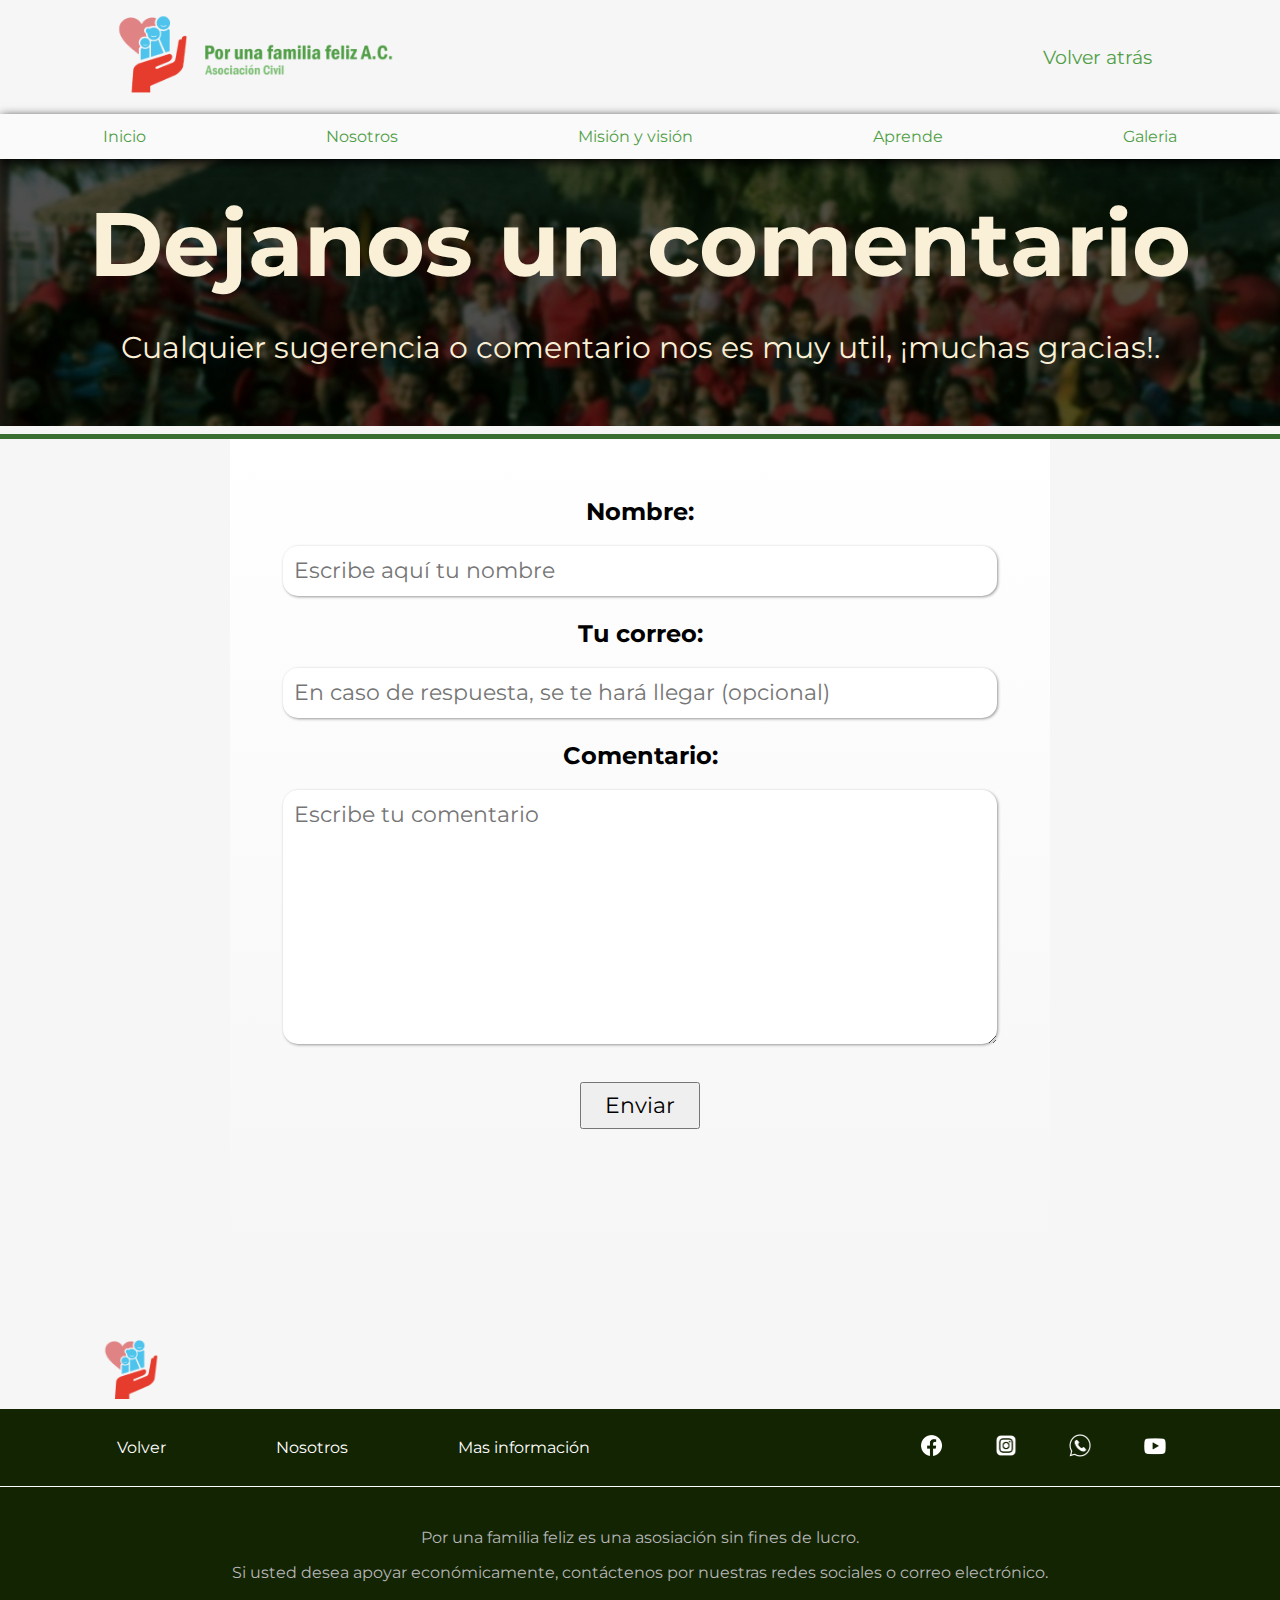
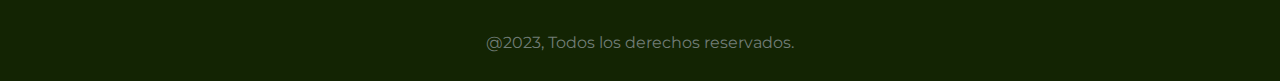
<file: comentarios.html>
<!DOCTYPE html>
<html lang="en">
<head>
    <meta charset="UTF-8">
    <meta http-equiv="X-UA-Compatible" content="IE=edge">
    <meta name="viewport" content="width=device-width, initial-scale=1.0">
    <link rel="icon" href="imagenes/Logos/3232.ico" >
    <link rel="stylesheet" href="/Css/EstilosComentarios.css">
    <title>Comentarios - Por una familia feliz A.C.</title>
</head>
<body>

    <header>
        <a href="Index.html" class="logo">
            <img src="/imagenes/Logos/Nomlog256.png" alt="" class="logoimg">
        </a>

        <nav class = "volver"><a href="/Index.html">Volver atrás</a></nav>

    </header>

        <nav class = "pegajoso">
            <ul>
                <li> <a href="Index.html">Inicio</a></li>
                <li>  <a href="">Nosotros</a></li>
                <li>   <a href="">Misión y visión</a></li>
                <li>    <a href="">Aprende</a></li>
                <li>     <a href="/galeria.html">Galeria</a></li>
            </ul>
        </nav>

    <div class = "Seccion1">
        <span class = "Mini" >
            <h1 id = "h1S1">Dejanos un comentario</h1>
            <p id = "h3S1">Cualquier sugerencia o comentario nos es muy util, ¡muchas gracias!.</p>
        </span>
    </div>

    <hr size="5" width="99.9%" color="#397032" style ="margin-bottom: auto;"> 

    <div class = "areadecomentarios">
        <h2 style="text-align:center; padding-top: 5%;">Nombre:</h2>
        <input type="text" class="NombreT" placeholder = "Escribe aquí tu nombre">
        <h2 style="text-align:center; margin-top:3%"> Tu correo:</h2>
        <input type="email" class="NombreT" placeholder = "En caso de respuesta, se te hará llegar (opcional)">
        <H2 style="text-align:center; margin-top:3%"> Comentario:</H2>
        <textarea class="comentariot" rows="7" cols="50" placeholder="Escribe tu comentario"></textarea>

        <input type="submit" class="btnenviar" value="Enviar">
    </div>
    





    <div id ="minibarra"> <img src="/imagenes/Logos/256.png" alt=""> </div>
    
    <div class = "contenedorfinal">

        <div id = "Ultimaseccion">
                <ul>
                    <li> <a href="Index.html">Volver</a></li>
                    <li>  <a href="">Nosotros</a></li>
                    <li>   <a href="">Mas información</a></li>
                </ul>
        </div>

        <div id = "redimensionar">
                <ul >
                    <li> <a href=""><img src="/imagenes/FbLg.png" alt=""> </a></li>
                    <li>   <a href=""><img src="/imagenes/IgLg.png" alt=""> </a></li>
                    <li>     <a href=""><img src="/imagenes/WpLg.png" alt=""> </a></li>
                    <li>       <a href=""><img src="/imagenes/YtLg.png" alt=""> </a></li>
                </ul>
        </div>
    </div>

    <div class = "contenedorfinal2">
        <p style="text-align: center; font-weight: light; font-size:16px; color: rgb(182, 182, 182);">Por una familia feliz es una asosiación sin fines de lucro.</p>
        <p style="text-align: center; font-weight: light; font-size:16px; color: rgb(182, 182, 182);">Si usted desea apoyar económicamente, contáctenos por nuestras redes sociales o correo electrónico.</p>
        <br>
        <p style="text-align: center; font-weight: lighte; font-size:16px; color: rgb(113, 125, 118);">@2023, Todos los derechos reservados.</p>
    </div>


    
</body>
</html>


</body>
</html>
</file>
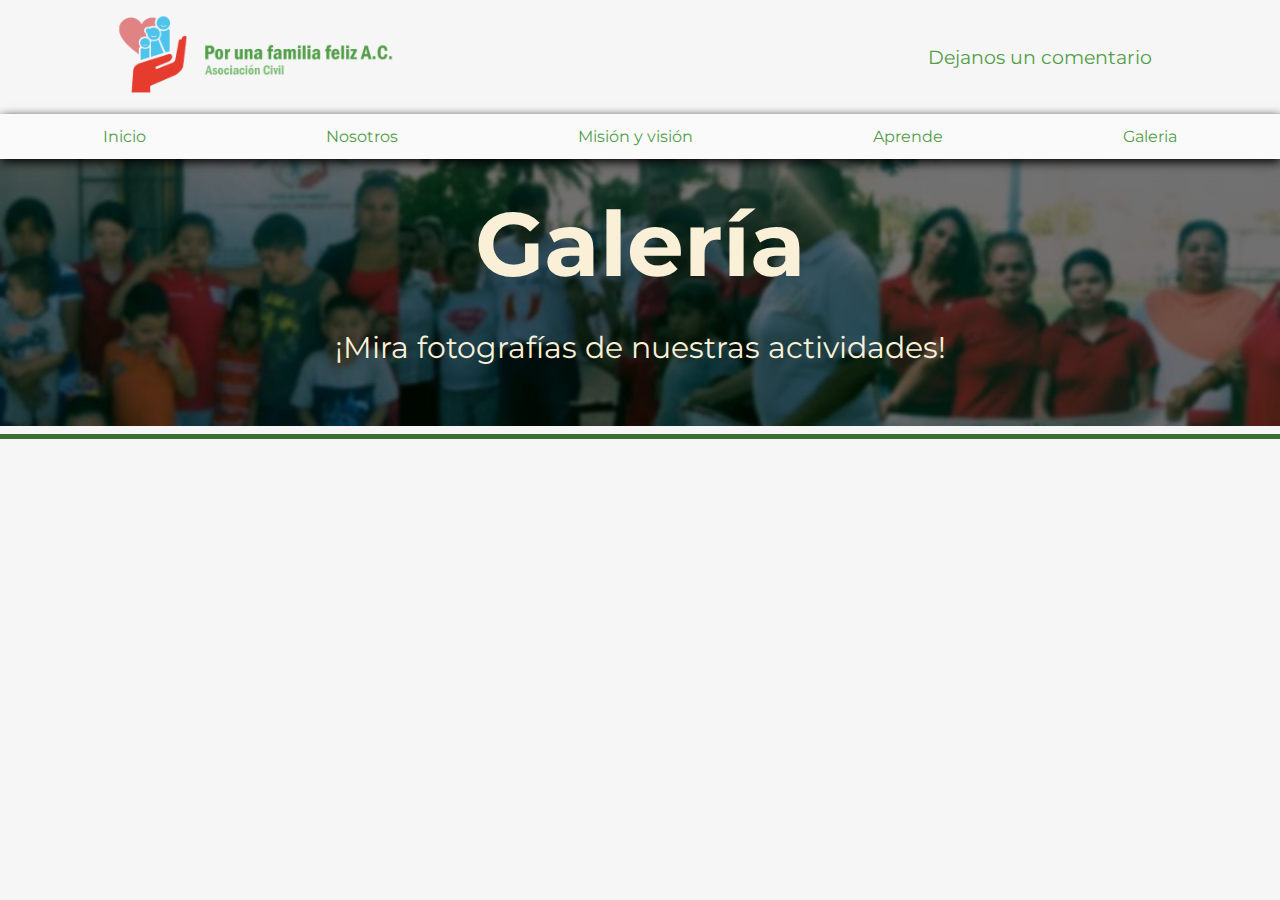
<file: galeria.html>
<!DOCTYPE html>
<html lang="en">
<head>
    <meta charset="UTF-8">
    <meta http-equiv="X-UA-Compatible" content="IE=edge">
    <meta name="viewport" content="width=device-width, initial-scale=1.0">
    <link rel="icon" href="imagenes/Logos/3232.ico" >
    <link rel="stylesheet" href="/Css/EstilosGaleria.css">
    <title>Galeria - Por una familia feliz A.C.</title>
</head>
<body>
    
    <header>
        <a href="Index.html" class="logo">
            <img src="/imagenes/Logos/Nomlog256.png" alt="" class="logoimg">
        </a>

        <nav class = "volver"><a href="/comentarios.html">Dejanos un comentario</a></nav>

    </header>

        <nav class = "pegajoso">
            <ul>
                <li> <a href="Index.html">Inicio</a></li>
                <li>  <a href="">Nosotros</a></li>
                <li>   <a href="">Misión y visión</a></li>
                <li>    <a href="">Aprende</a></li>
                <li>     <a href="/galeria.html">Galeria</a></li>
            </ul>
        </nav>

    <div class = "Seccion1">
        <span class = "Mini" >
            <h1 id = "h1S1">Galería</h1>
            <p id = "h3S1">¡Mira fotografías de nuestras actividades!</p>
        </span>
    </div>

    <hr size="5" width="99.9%" color="#397032" style ="margin-bottom: auto;"> 


</body>
</html>
</file>
<file: Css/EstilosComentarios.css>
@font-face 
{
    font-family: Montserrat;
    src: url(/fuente/Montserrat-VariableFont_wght.ttf);
}

body 
{ 
    font-family: 'Montserrat',sans-serif;
    margin: auto;
    width: clamp(390px, 100%, 1920px);
    background-color: #F6F6F6;
}

a{text-decoration: none; color:#519E47}

header
{   
    display: flex;
    justify-content: space-between ;
    background-color: #F6F6F6;
    align-items: center;
    padding-left: 9%; padding-right: 10%;
}

.volver {font-size: 19px;}

.logo img 
{
    height: 110px;padding-right: 30px;
}

/* =================================================================
    Navegación*/

.pegajoso 
{
    position: sticky; top: 0;
    z-index: 90;
    width: 100%;
    margin: auto;
    box-shadow: 1px 3px 10px #000000;
}
  
.pegajoso ul 
{
    background-color: #FAFAFA;
    display: flex;
    justify-content: space-around;
    margin: 0;
    padding: 1%;
}
  
.pegajoso ul li 
{   list-style: none; }

nav.pegajoso li a:hover
{   background-color: #E9EEDE; }


/* =================================================================
    Sección 1*/
  
.Seccion1
{
    display: flex;
    margin: auto;
    background: url(/imagenes/cmf.jpg);
    background-repeat: no-repeat;
    background-position: center;
    background-position-y: 40%;
    background-size: cover;
    flex-direction: column;
    padding-top: 30px;
    padding-bottom: 30px;
}

.Mini
{    width: 100%; }

#h1S1
{
    margin: auto;
    text-align: center;
    color: #FAF0D7;
    font-size: 90px;
    padding-left: 4%; padding-right: 4%;
}
#h3S1
{
    padding-left: 4%; padding-right: 4%;
    text-align: center;
    color: #FAF0D7;
    font-size: 30px;
    font-weight: light;
}

.areadecomentarios
{
    background-color: white;
    background-image: linear-gradient(white, #f6f6f6);
    width:60%; 
    padding-left: 2%; padding-right: 2%;
    margin: 0 auto; 
    display: flex; 
    flex-direction: column;
    align-items: center;
    padding-bottom: 10%;
}

.NombreT
{
    width: 90%;
    align-items: center;
    font-size: 22px;
    padding: 1.5%;
    border-radius: 15px;
    border-width: 0;
    box-shadow: 1px 1px 3px #969696;
    font-family: inherit;
}

.comentariot
{
    width: 90%;
    align-items: center;
    font-size: 22px;
    padding: 1.5%;
    padding-bottom: 7%;
    border-radius: 15px;
    border-width: 0;
    box-shadow: 1px 1px 3px #969696;
    font-family: inherit;
}

.btnenviar
{
    margin-top:5%;
    padding-top: 1%; padding-bottom: 1%; padding-left: 3%; padding-right: 3%;
    font-family: inherit;
    font-size: 22px;
}













#minibarra
{
    padding-left: 8%;
    padding-top: .5%;
    padding-bottom:.5%;
    margin-top: 6%;
    margin-bottom: 0;
    background-color: #F6F6F6;
    width: 92%;
}

#minibarra img
{
    width: 5%;
}

.contenedorfinal
{
    display: flex;
}

#Ultimaseccion
{   
    padding-left: 6%;
    justify-content: flex-start;
    background-color: #132403;
    width: 70%;
    padding-top: 1%; 
    padding-bottom: 1%;
    display:  flex;
}

#Ultimaseccion ul 
{
    justify-content: space-between;
    width: 60%;
    display: flex;
    list-style: none;
}

#Ultimaseccion a 
{
    color: white;
    text-decoration: none;
}

#redimensionar
{
    justify-content: flex-start;
    background-color: #132403;
    align-items: center;
    width: 30%;
    padding-right: 6%;
    display:  flex;
}

#redimensionar img 
{
    width: 50%;
    height: auto;
}

#redimensionar ul
{
    display: flex;
    list-style: none;
    width: 100%;
}

#redimensionar li
{
    padding-right: 5%; padding-left:5%
}


.contenedorfinal2
{
    border-top: 1px solid white;
    padding-top: 2%;padding-bottom: 1%; padding-left: 15%; padding-right: 15%;
    display: block;
    background-color: #132403;
}
</file>
<file: Css/EstilosGaleria.css>
@font-face 
{
    font-family: Montserrat;
    src: url(/fuente/Montserrat-VariableFont_wght.ttf);
}

body 
{ 
    font-family: 'Montserrat',sans-serif;
    margin: auto;
    width: clamp(390px, 100%, 1920px);
    background-color: #F6F6F6;
}

a{text-decoration: none; color:#519E47}

header
{   
    display: flex;
    justify-content: space-between ;
    background-color: #F6F6F6;
    align-items: center;
    padding-left: 9%; padding-right: 10%;
}

.volver {font-size: 19px;}

.logo img 
{
    height: 110px;padding-right: 30px;
}

/* =================================================================
    Navegación*/

.pegajoso 
{
    position: sticky; top: 0;
    z-index: 90;
    width: 100%;
    margin: auto;
    box-shadow: 1px 3px 10px #000000;
}
  
.pegajoso ul 
{
    background-color: #FAFAFA;
    display: flex;
    justify-content: space-around;
    margin: 0;
    padding: 1%;
}
  
.pegajoso ul li 
{   list-style: none; }

nav.pegajoso li a:hover
{   background-color: #E9EEDE; }


/* =================================================================
    Sección 1*/
  
.Seccion1
{
    display: flex;
    margin: auto;
    background: url(/imagenes/Gf.jpg);
    background-repeat: no-repeat;
    background-position: center;
    background-position-y: 40%;
    background-size: cover;
    flex-direction: column;
    padding-top: 30px;
    padding-bottom: 30px;
}

.Mini
{    width: 100%; }

#h1S1
{
    margin: auto;
    text-align: center;
    color: #FAF0D7;
    font-size: 90px;
    padding-left: 4%; padding-right: 4%;
}
#h3S1
{
    padding-left: 4%; padding-right: 4%;
    text-align: center;
    color: #FAF0D7;
    font-size: 30px;
    font-weight: light;
}
</file>
